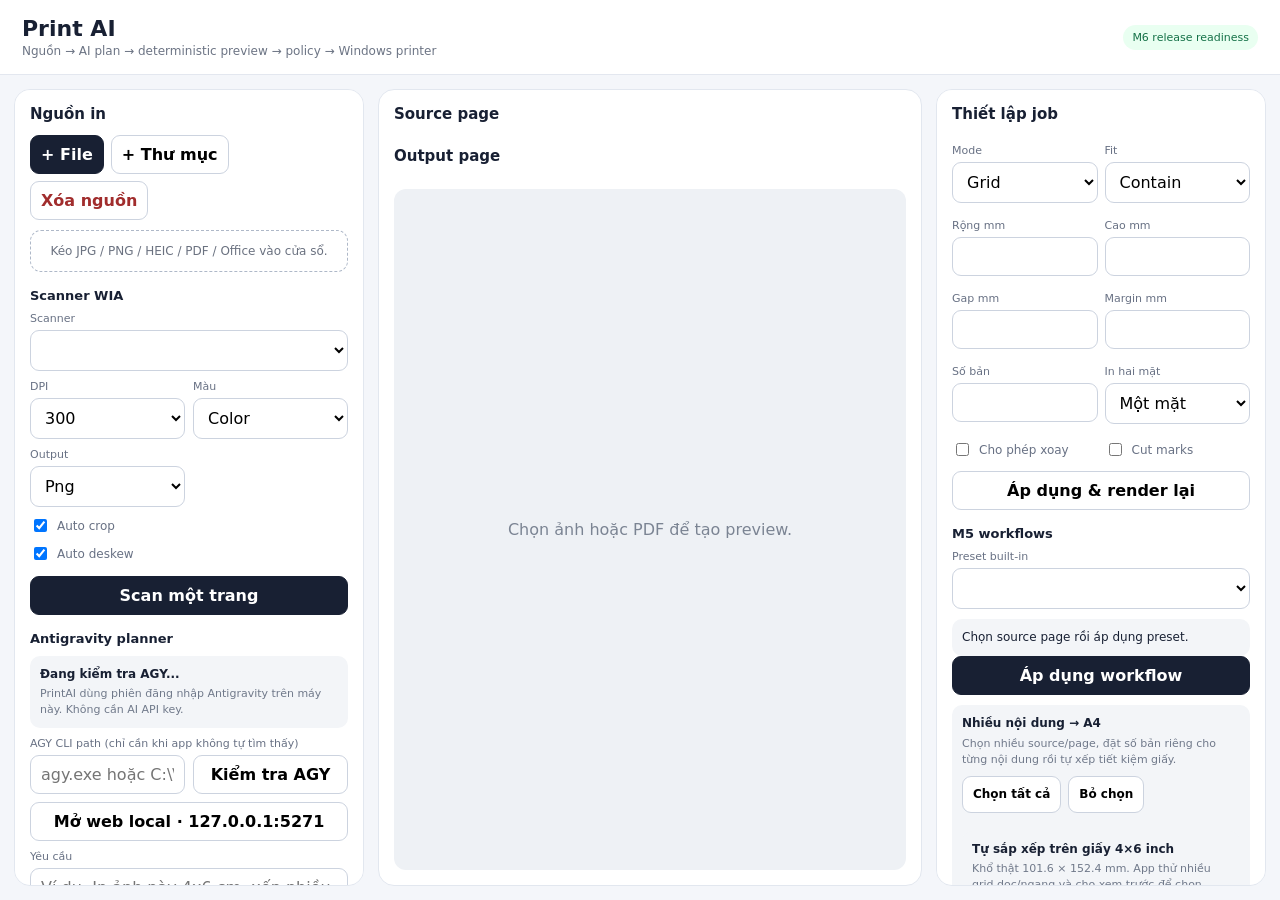
<file: src/PrintAI.Desktop/ui/index.html>
<!doctype html>
<html lang="vi">
<head>
  <meta charset="utf-8">
  <meta name="viewport" content="width=device-width,initial-scale=1">
  <title>Print AI Desktop</title>
  <style>
    :root{font-family:Inter,Segoe UI,system-ui,sans-serif;color:#182033;background:#f4f6fa}
    *{box-sizing:border-box}body{margin:0}
    main{height:100vh;display:grid;grid-template-rows:auto 1fr;overflow:hidden}
    header{display:flex;align-items:center;justify-content:space-between;padding:16px 22px;background:#fff;border-bottom:1px solid #e3e7ef}
    h1{font-size:22px;margin:0}.sub{font-size:12px;color:#6c7484;margin-top:3px}
    .layout{display:grid;grid-template-columns:350px minmax(360px,1fr) 330px;gap:14px;padding:14px;min-height:0}
    .panel{background:#fff;border:1px solid #e2e7ef;border-radius:16px;padding:15px;min-height:0;overflow:auto}
    h2{font-size:15px;margin:0 0 12px}h3{font-size:13px;margin:16px 0 8px}
    button,input,select,textarea{font:inherit;border:1px solid #ccd3df;border-radius:9px;background:#fff;padding:9px 10px}
    button{cursor:pointer;font-weight:650}.primary{background:#182033;color:#fff;border-color:#182033}.danger{color:#a12d2d}
    button:disabled{opacity:.45;cursor:not-allowed}
    textarea,input,select{width:100%}textarea{min-height:84px;resize:vertical}
    .actions{display:flex;gap:7px;flex-wrap:wrap}.row{display:grid;grid-template-columns:1fr 1fr;gap:8px}
    .drop{margin-top:10px;border:1px dashed #aeb8c8;border-radius:11px;padding:13px;text-align:center;color:#6b7280;font-size:12px}
    .file{padding:8px 0;border-bottom:1px solid #edf0f4}.file:last-child{border-bottom:0}
    .file b{display:block;font-size:13px;white-space:nowrap;overflow:hidden;text-overflow:ellipsis}
    .meta{font-size:11px;color:#70798a;margin-top:3px}
    .previewPanel{display:grid;grid-template-rows:auto auto 1fr;gap:10px;overflow:hidden}
    .strip{display:flex;gap:6px;overflow:auto;padding-bottom:2px}
    .chip{white-space:nowrap;padding:6px 9px;font-size:11px}.chip.active{background:#182033;color:#fff;border-color:#182033}
    .previewWrap{min-height:0;display:flex;align-items:center;justify-content:center;background:#eef1f5;border-radius:12px;padding:16px;overflow:hidden}
    .preview{max-height:100%;max-width:100%;object-fit:contain;background:#fff;box-shadow:0 8px 28px rgba(20,30,50,.14)}
    .autoLayoutGrid{display:grid;grid-template-columns:1fr 1fr;gap:8px;margin-top:9px}
    .autoLayoutCard{border:1px solid #dde3ec;border-radius:10px;padding:8px;background:#fff}
    .autoLayoutCard.active{border-color:#182033;box-shadow:0 0 0 1px #182033 inset}
    .autoLayoutCard img{display:block;width:100%;height:120px;object-fit:contain;background:#eef1f5;border-radius:7px;margin-bottom:7px}
    .autoLayoutCard button{width:100%;margin-top:7px;padding:7px}
    .empty{color:#7b8493;text-align:center;max-width:340px;line-height:1.5}
    label{display:block;font-size:11px;color:#687184;margin:9px 0 5px}
    .status,.box{margin-top:10px;padding:10px;border-radius:10px;background:#f3f5f8;font-size:12px;line-height:1.45}
    .pill{font-size:11px;padding:6px 9px;border-radius:999px;background:#e9fff1;color:#147147}
    .warn{background:#fff5e8;color:#875300}.question{background:#eef5ff;color:#234c87}
    .history{display:grid;gap:7px}.historyItem{border:1px solid #e5e9f0;border-radius:9px;padding:8px}
    .settings{display:grid;grid-template-columns:1fr 1fr;gap:7px}.check{display:flex;align-items:center;gap:7px;font-size:12px}
    .check input{width:auto}.full{grid-column:1/-1}.stack{display:grid;gap:7px}
    .compositionList{display:grid;gap:6px;margin-top:8px;max-height:180px;overflow:auto}
    .compositionItem{display:grid;grid-template-columns:auto 1fr 76px;gap:7px;align-items:center;padding:7px;border:1px solid #e2e7ef;border-radius:9px;background:#fff}
    .compositionItem input[type="checkbox"]{width:auto}.compositionItem input[type="number"]{padding:6px 7px}
    .readiness{display:grid;gap:6px;margin-top:8px}.readinessItem{border:1px solid #e2e7ef;border-radius:9px;padding:8px}
    .readinessItem.pass{background:#effbf3}.readinessItem.warning{background:#fff8eb}.readinessItem.fail{background:#fff0f0}
    @media(max-width:1050px){.layout{grid-template-columns:330px 1fr}.right{grid-column:1/-1}}
  </style>
</head>
<body>
<main>
<header>
  <div><h1>Print AI</h1><div class="sub">Nguồn → AI plan → deterministic preview → policy → Windows printer</div></div>
  <span class="pill">M6 release readiness</span>
</header>
<div class="layout">
  <section class="panel">
    <h2>Nguồn in</h2>
    <div class="actions">
      <button class="primary" id="files">+ File</button>
      <button id="folder">+ Thư mục</button>
      <button class="danger" id="clear">Xóa nguồn</button>
    </div>
    <div class="drop">Kéo JPG / PNG / HEIC / PDF / Office vào cửa sổ.</div>
    <div id="fileList"></div>

    <div class="box" id="excelSmartPrintBox" style="display:none">
      <b>Excel Smart Print</b>
      <div class="meta" id="excelSmartPrintInfo">Chọn file XLSX để tối ưu cách in.</div>
      <label>Yêu cầu cho AI</label>
      <textarea id="excelSmartPrintRequest" style="min-height:64px">In A4 dễ đọc, không làm chữ quá nhỏ, tự chia trang ngang khi cần.</textarea>
      <button class="primary" id="applyExcelSmartPrint" style="width:100%;margin-top:8px">AI tối ưu Excel & tạo preview</button>
    </div>

    <h3>Scanner WIA</h3>
    <label>Scanner</label>
    <select id="scanner"></select>
    <div class="row">
      <div><label>DPI</label><select id="scanDpi"><option>150</option><option selected>300</option><option>600</option></select></div>
      <div><label>Màu</label><select id="scanColor"><option>Color</option><option>Grayscale</option><option>BlackAndWhite</option></select></div>
    </div>
    <div class="row">
      <div><label>Output</label><select id="scanFormat"><option>Png</option><option>Pdf</option></select></div>
      <div></div>
    </div>
    <label class="check"><input id="autoCrop" type="checkbox" checked> Auto crop</label>
    <label class="check"><input id="autoDeskew" type="checkbox" checked> Auto deskew</label>
    <button class="primary" id="scan" style="margin-top:8px;width:100%">Scan một trang</button>

    <h3>Antigravity planner</h3>
    <div class="box" id="antigravityState">
      <b>Đang kiểm tra AGY...</b>
      <div class="meta">PrintAI dùng phiên đăng nhập Antigravity trên máy này. Không cần AI API key.</div>
    </div>
    <label>AGY CLI path (chỉ cần khi app không tự tìm thấy)</label>
    <div class="row">
      <input id="agyPath" placeholder="agy.exe hoặc C:\\...\\agy.exe">
      <button id="retryAgy">Kiểm tra AGY</button>
    </div>
    <button id="openLocalWeb" style="margin-top:8px;width:100%">Mở web local · 127.0.0.1:5271</button>

    <label>Yêu cầu</label>
    <textarea id="request" placeholder="Ví dụ: In ảnh này 4x6 cm, xếp nhiều nhất trên A4, có đường cắt."></textarea>
    <div class="row">
      <select id="safety">
        <option>Safe</option>
        <option selected>Smart</option>
        <option>Auto</option>
      </select>
      <button class="primary" id="plan">AI lập kế hoạch</button>
    </div>
    <div id="planInfo"></div>
  </section>

  <section class="panel previewPanel">
    <div>
      <h2>Source page</h2>
      <div class="strip" id="pageStrip"></div>
    </div>
    <div id="planBatchSection" style="display:none">
      <h2>PrintPlan batch</h2>
      <div class="strip" id="planBatchStrip"></div>
    </div>
    <div>
      <h2>Output page</h2>
      <div class="strip" id="outputStrip"></div>
    </div>
    <div class="previewWrap" id="previewWrap">
      <div class="empty">Chọn ảnh hoặc PDF để tạo preview.</div>
    </div>
  </section>

  <section class="panel right">
    <h2>Thiết lập job</h2>
    <div class="settings">
      <div><label>Mode</label><select id="jobMode"><option>Grid</option><option>ExactSize</option><option>Canvas</option></select></div>
      <div><label>Fit</label><select id="fit"><option>Contain</option><option>Cover</option></select></div>
      <div><label>Rộng mm</label><input id="width" type="number" step="0.1"></div>
      <div><label>Cao mm</label><input id="height" type="number" step="0.1"></div>
      <div><label>Gap mm</label><input id="gap" type="number" step="0.1"></div>
      <div><label>Margin mm</label><input id="margin" type="number" step="0.1"></div>
      <div><label>Số bản</label><input id="copies" type="number" min="1"></div>
      <div><label>In hai mặt</label><select id="duplex">
        <option value="Off">Một mặt</option>
        <option value="LongEdge">Hai mặt · lật cạnh dài</option>
        <option value="ShortEdge">Hai mặt · lật cạnh ngắn</option>
      </select></div>
      <label class="check"><input id="rotate" type="checkbox"> Cho phép xoay</label>
      <label class="check"><input id="cutMarks" type="checkbox"> Cut marks</label>
      <button class="full" id="applySettings">Áp dụng & render lại</button>
    </div>

    <h3>M5 workflows</h3>
    <label>Preset built-in</label>
    <select id="workflow"></select>
    <div class="box" id="workflowInfo">Chọn source page rồi áp dụng preset.</div>
    <button class="primary" id="applyWorkflow" style="width:100%">Áp dụng workflow</button>

    <div class="box" style="margin-top:10px">
      <b>Nhiều nội dung → A4</b>
      <div class="meta">Chọn nhiều source/page, đặt số bản riêng cho từng nội dung rồi tự xếp tiết kiệm giấy.</div>
      <div class="actions" style="margin-top:8px">
        <button id="compositionAll">Chọn tất cả</button>
        <button id="compositionNone">Bỏ chọn</button>
      </div>
      <div class="compositionList" id="compositionList"></div>

      <div class="box" style="margin-top:10px">
        <b>Tự sắp xếp trên giấy 4×6 inch</b>
        <div class="meta">Khổ thật 101.6 × 152.4 mm. App thử nhiều grid dọc/ngang và cho xem trước để chọn.</div>
        <label>Ưu tiên</label>
        <select id="autoLayoutPreference">
          <option value="Balanced">Cân bằng</option>
          <option value="MinCrop">Ít crop</option>
          <option value="Fill">Lấp đầy giấy</option>
        </select>
        <button class="primary" id="generateAutoLayouts" style="width:100%;margin-top:8px">Tạo grid tự động 4×6</button>
        <label>Yêu cầu AI cho collage</label>
        <input id="smartCollageInstruction" placeholder="Ví dụ: ưu tiên khuôn mặt, ảnh 1 làm nổi bật">
        <button id="generateSmartCollages" style="width:100%;margin-top:6px">✨ AI Smart Collage (đúng 3 ảnh)</button>
        <div class="meta">Smart Collage vision chưa chuyển sang AGY CLI; hiện dùng template fallback local để không gửi ảnh qua API riêng.</div>
        <div class="autoLayoutGrid" id="autoLayoutCandidates"></div>
      </div>

      <div class="meta" style="margin-top:10px">Hoặc bố trí grid A4 thủ công:</div>
      <div class="row">
        <div><label>Rộng mm</label><input id="compositionWidth" type="number" min="1" step="0.1" value="40"></div>
        <div><label>Cao mm</label><input id="compositionHeight" type="number" min="1" step="0.1" value="60"></div>
      </div>
      <div class="row">
        <div><label>Gap mm</label><input id="compositionGap" type="number" min="0" step="0.1" value="2"></div>
        <div><label>Margin mm</label><input id="compositionMargin" type="number" min="0" step="0.1" value="5"></div>
      </div>
      <div class="row">
        <div><label>Fit</label><select id="compositionFit"><option>Contain</option><option>Cover</option></select></div>
        <div></div>
      </div>
      <label class="check"><input id="compositionRotate" type="checkbox" checked> Tự xoay để xếp được nhiều hơn</label>
      <label class="check"><input id="compositionCutMarks" type="checkbox"> Cut marks</label>
      <button class="primary" id="composeMixed" style="width:100%;margin-top:8px">Tạo composition</button>
    </div>

    <div class="box" style="margin-top:10px">
      <b>CCCD mặt trước + mặt sau</b>
      <div class="row">
        <div><label>Mặt trước</label><select id="cccdFrontPage"></select></div>
        <div><label>Mặt sau</label><select id="cccdBackPage"></select></div>
      </div>
      <button class="primary" id="composeCccd" style="width:100%;margin-top:8px">Ghép 2 mặt trên A4</button>
    </div>

    <div class="box" style="margin-top:10px">
      <b>Label / sticker tùy chỉnh</b>
      <div class="row">
        <div><label>Rộng mm</label><input id="labelWidth" type="number" min="1" step="0.1" value="40"></div>
        <div><label>Cao mm</label><input id="labelHeight" type="number" min="1" step="0.1" value="60"></div>
      </div>
      <div class="row">
        <div><label>Số lượng</label><input id="labelCopies" type="number" min="1" max="1000" value="12"></div>
        <div><label>Fit</label><select id="labelFit"><option>Contain</option><option>Cover</option></select></div>
      </div>
      <div class="row">
        <div><label>Gap mm</label><input id="labelGap" type="number" min="0" step="0.1" value="2"></div>
        <div><label>Margin mm</label><input id="labelMargin" type="number" min="0" step="0.1" value="5"></div>
      </div>
      <label class="check"><input id="labelRotate" type="checkbox" checked> Tự xoay để xếp được nhiều hơn</label>
      <label class="check"><input id="labelCutMarks" type="checkbox" checked> Cut marks</label>
      <button class="primary" id="applyLabelSheet" style="width:100%;margin-top:8px">Tạo label sheet</button>
    </div>

    <h3>Recipes</h3>
    <label>Tên recipe</label>
    <input id="recipeName" placeholder="Ví dụ: Ảnh 4x6 có cut marks">
    <label class="check"><input id="recipeDirect" type="checkbox"> Cho phép direct-print khi profile đã verify</label>
    <div class="row" style="margin-top:8px">
      <button id="saveRecipe">Lưu recipe</button>
      <button class="danger" id="deleteRecipe">Xóa recipe</button>
    </div>
    <label>Recipe đã lưu</label>
    <select id="recipe"></select>
    <button id="applyRecipe" style="margin-top:8px;width:100%">Áp dụng recipe</button>

    <h3>M6 · Kiểm tra hệ thống</h3>
    <div class="box" id="readinessSummary">Đang kiểm tra...</div>
    <div class="readiness" id="readinessList"></div>
    <div class="row" style="margin-top:8px">
      <button id="refreshReadiness">Kiểm tra lại</button>
      <button id="exportSupportReport">Xuất support report</button>
    </div>

    <h3>Máy in</h3>
    <select id="printer"></select>
    <div class="box" id="manualDuplexProfileBox">
      <b>Manual duplex profile</b>
      <div class="meta" id="manualDuplexProfileState">Chưa verify bằng giấy thật.</div>
      <div class="row">
        <div><label>Thứ tự back pass</label><select id="manualBackOrder"><option>Reverse</option><option>Forward</option></select></div>
        <div><label>Long-edge rotation</label><select id="manualLongRotation"><option value="0">0°</option><option value="180">180°</option></select></div>
      </div>
      <label>Short-edge rotation</label>
      <select id="manualShortRotation"><option value="0">0°</option><option value="180">180°</option></select>
      <label>Hướng dẫn nạp lại giấy</label>
      <textarea id="manualReinsertInstruction" style="min-height:64px"></textarea>
      <div class="row" style="margin-top:8px">
        <button id="saveManualDuplexProfile">Lưu · chưa verify</button>
        <button id="verifyManualDuplexProfile">Xác nhận đã test giấy thật</button>
      </div>
      <div class="meta">Chỉ xác nhận verified sau khi đã thử giấy thật đúng printer/driver/feed setting này.</div>
    </div>
    <div class="box warn" id="manualDuplexBox" style="display:none">
      <b>Đang chờ in mặt sau</b>
      <div class="meta" id="manualDuplexInfo"></div>
      <div class="row" style="margin-top:8px">
        <button class="primary" id="continueManualDuplex">Đã nạp lại giấy · in mặt sau</button>
        <button class="danger" id="cancelManualDuplex">Hủy job 2 mặt</button>
      </div>
    </div>
    <div class="status" id="status">Chưa có job.</div>
    <div class="stack" style="margin-top:10px">
      <button class="primary" id="print" disabled>Print output đang xem</button>
      <button id="printJob" disabled>Print toàn bộ batch/job hiện tại</button>
      <button id="printPlan" disabled>Print toàn bộ PrintPlan (simplex)</button>
      <button id="printAllSources" disabled>Print tất cả source page</button>
    </div>

    <h3>Lịch sử</h3>
    <button class="danger" id="clearHistory">Xóa lịch sử local</button>
    <div class="history" id="history"></div>
  </section>
</div>
</main>
<script>
const post=(action,extra={})=>chrome.webview.postMessage({action,...extra});
const esc=s=>String(s??'').replace(/[&<>"']/g,c=>({'&':'&amp;','<':'&lt;','>':'&gt;','"':'&quot;',"'":'&#39;'}[c]));
const num=id=>Number(document.querySelector(id).value);
const set=(id,v)=>{const e=document.querySelector(id);if(e)e.value=v??''};
const compositionSelection=new Map();

document.querySelector('#files').onclick=()=>post('pickFiles');
document.querySelector('#folder').onclick=()=>post('pickFolder');
document.querySelector('#clear').onclick=()=>post('clear');
document.querySelector('#clearHistory').onclick=()=>post('clearHistory');
document.querySelector('#applyExcelSmartPrint').onclick=()=>post('applyExcelSmartPrint',{
  request:document.querySelector('#excelSmartPrintRequest').value.trim()
});
document.querySelector('#refreshReadiness').onclick=()=>post('refreshReadiness');
document.querySelector('#exportSupportReport').onclick=()=>post('exportSupportReport');
document.querySelector('#scanner').onchange=e=>post('selectScanner',{scanner:e.target.value});
document.querySelector('#scan').onclick=()=>post('scan',{
  dpi:Number(document.querySelector('#scanDpi').value),
  colorMode:document.querySelector('#scanColor').value,
  outputFormat:document.querySelector('#scanFormat').value,
  autoCrop:document.querySelector('#autoCrop').checked,
  autoDeskew:document.querySelector('#autoDeskew').checked
});
document.querySelector('#applyWorkflow').onclick=()=>post('applyBuiltInWorkflow',{
  workflowId:document.querySelector('#workflow').value
});
document.querySelector('#compositionAll').onclick=()=>{
  document.querySelectorAll('[data-compose-check]').forEach(box=>{
    box.checked=true;
    const index=Number(box.dataset.composeCheck);
    const current=compositionSelection.get(index)||{copies:1};
    compositionSelection.set(index,{checked:true,copies:current.copies||1});
  });
};
document.querySelector('#compositionNone').onclick=()=>{
  document.querySelectorAll('[data-compose-check]').forEach(box=>{
    box.checked=false;
    const index=Number(box.dataset.composeCheck);
    const current=compositionSelection.get(index)||{copies:1};
    compositionSelection.set(index,{checked:false,copies:current.copies||1});
  });
};
document.querySelector('#generateSmartCollages').onclick=()=>{
  const items=[...document.querySelectorAll('[data-compose-check]:checked')].map(box=>({
    pageIndex:Number(box.dataset.composeCheck),
    copies:Number(document.querySelector('[data-compose-copies="'+box.dataset.composeCheck+'"]').value)
  }));
  post('generateSmartCollages',{
    items,
    instruction:document.querySelector('#smartCollageInstruction').value.trim()
  });
};
document.querySelector('#generateAutoLayouts').onclick=()=>{
  const items=[...document.querySelectorAll('[data-compose-check]:checked')].map(box=>({
    pageIndex:Number(box.dataset.composeCheck),
    copies:Number(document.querySelector('[data-compose-copies="'+box.dataset.composeCheck+'"]').value)
  }));
  post('generateAutoLayouts',{
    items,
    preference:document.querySelector('#autoLayoutPreference').value
  });
};
document.querySelector('#composeMixed').onclick=()=>{
  const items=[...document.querySelectorAll('[data-compose-check]:checked')].map(box=>{
    const pageIndex=Number(box.dataset.composeCheck);
    const copies=Number(document.querySelector('[data-compose-copies="'+pageIndex+'"]').value);
    compositionSelection.set(pageIndex,{checked:true,copies});
    return {pageIndex,copies};
  });
  post('composeMixedPages',{
    items,
    itemWidthMm:Number(document.querySelector('#compositionWidth').value),
    itemHeightMm:Number(document.querySelector('#compositionHeight').value),
    gapMm:Number(document.querySelector('#compositionGap').value),
    marginMm:Number(document.querySelector('#compositionMargin').value),
    allowRotate:document.querySelector('#compositionRotate').checked,
    cutMarks:document.querySelector('#compositionCutMarks').checked,
    fit:document.querySelector('#compositionFit').value
  });
};
document.querySelector('#composeCccd').onclick=()=>post('composeCccdFrontBack',{
  frontPageIndex:Number(document.querySelector('#cccdFrontPage').value),
  backPageIndex:Number(document.querySelector('#cccdBackPage').value)
});
document.querySelector('#applyLabelSheet').onclick=()=>post('applyCustomLabelSheet',{
  itemWidthMm:Number(document.querySelector('#labelWidth').value),
  itemHeightMm:Number(document.querySelector('#labelHeight').value),
  copies:Number(document.querySelector('#labelCopies').value),
  gapMm:Number(document.querySelector('#labelGap').value),
  marginMm:Number(document.querySelector('#labelMargin').value),
  allowRotate:document.querySelector('#labelRotate').checked,
  cutMarks:document.querySelector('#labelCutMarks').checked,
  fit:document.querySelector('#labelFit').value
});
document.querySelector('#saveRecipe').onclick=()=>post('saveRecipe',{
  name:document.querySelector('#recipeName').value.trim(),
  directPrintEligible:document.querySelector('#recipeDirect').checked
});
document.querySelector('#applyRecipe').onclick=()=>post('applyRecipe',{
  recipeId:document.querySelector('#recipe').value
});
document.querySelector('#deleteRecipe').onclick=()=>post('deleteRecipe',{
  recipeId:document.querySelector('#recipe').value
});
document.querySelector('#retryAgy').onclick=()=>post('configureAntigravity',{
  cliPath:document.querySelector('#agyPath').value.trim()
});
document.querySelector('#openLocalWeb').onclick=()=>post('openLocalWeb');
document.querySelector('#plan').onclick=()=>post('plan',{
  request:document.querySelector('#request').value.trim(),
  mode:document.querySelector('#safety').value
});
document.querySelector('#applySettings').onclick=()=>post('applyJobSettings',{
  mode:document.querySelector('#jobMode').value,
  fit:document.querySelector('#fit').value,
  itemWidthMm:num('#width'),
  itemHeightMm:num('#height'),
  gapMm:num('#gap'),
  marginMm:num('#margin'),
  copies:Number(document.querySelector('#copies').value),
  duplex:document.querySelector('#duplex').value,
  allowRotate:document.querySelector('#rotate').checked,
  cutMarks:document.querySelector('#cutMarks').checked
});
document.querySelector('#print').onclick=()=>post('print');
document.querySelector('#printJob').onclick=()=>post('printJob');
document.querySelector('#printPlan').onclick=()=>post('printPlan');
document.querySelector('#printAllSources').onclick=()=>post('printAllSources');
document.querySelector('#continueManualDuplex').onclick=()=>post('continueManualDuplex');
document.querySelector('#cancelManualDuplex').onclick=()=>post('cancelManualDuplex');
const saveManualDuplexProfile=verified=>post('saveManualDuplexProfile',{
  backOrder:document.querySelector('#manualBackOrder').value,
  longEdgeRotationDegrees:Number(document.querySelector('#manualLongRotation').value),
  shortEdgeRotationDegrees:Number(document.querySelector('#manualShortRotation').value),
  reinsertInstruction:document.querySelector('#manualReinsertInstruction').value.trim(),
  verified
});
document.querySelector('#saveManualDuplexProfile').onclick=()=>saveManualDuplexProfile(false);
document.querySelector('#verifyManualDuplexProfile').onclick=()=>saveManualDuplexProfile(true);
document.querySelector('#printer').onchange=e=>post('selectPrinter',{printer:e.target.value});

chrome.webview.addEventListener('message',e=>{
  const msg=e.data;
  if(msg.type==='error'){
    document.querySelector('#status').textContent='Lỗi: '+msg.message;
    return;
  }
  if(msg.type==='state')render(msg.data);
});

function render(s){
  const files=s.Files.map(f=>{
    const detail=f.Error?f.Error:(f.PageCount?(f.Kind+' · '+f.PageCount+' trang'):(f.Kind+' · '+(f.PixelWidth??'?')+'×'+(f.PixelHeight??'?')+' px'));
    return '<div class="file"><b title="'+esc(f.Path)+'">'+esc(f.Name)+'</b><div class="meta">'+esc(detail)+'</div></div>';
  }).join('');
  document.querySelector('#fileList').innerHTML=files||'<div class="meta" style="margin-top:12px">Chưa có file.</div>';

  const excel=s.ExcelSmartPrint;
  const excelBox=document.querySelector('#excelSmartPrintBox');
  excelBox.style.display=excel.Available?'block':'none';
  document.querySelector('#applyExcelSmartPrint').disabled=!excel.Available;
  document.querySelector('#excelSmartPrintInfo').innerHTML=excel.Available
    ?'<b>'+esc(excel.SourceName)+'</b><br>'+excel.SheetCount+' sheet · '+excel.WideSheetCount+' sheet rộng'+
      (excel.LastPlanSummary?'<br><span class="meta">'+esc(excel.LastPlanSummary)+'</span>':'')
    :'Chọn file XLSX để tối ưu cách in.';

  const pages=s.Pages.map((p,i)=>
    '<button class="chip '+(i===s.SelectedPage?'active':'')+'" data-source="'+i+'">'+(i+1)+'. '+esc(p.SourceName)+' · '+esc(p.PageLabel)+'</button>'
  ).join('');
  const pageStrip=document.querySelector('#pageStrip');
  pageStrip.innerHTML=pages||'<span class="meta">Chưa có source page.</span>';
  pageStrip.querySelectorAll('[data-source]').forEach(b=>b.onclick=()=>post('selectPage',{index:Number(b.dataset.source)}));

  const planBatchSection=document.querySelector('#planBatchSection');
  const planBatchStrip=document.querySelector('#planBatchStrip');
  planBatchSection.style.display=s.Planner.IsGeneralPlan&&s.Planner.Batches.length?'block':'none';
  planBatchStrip.innerHTML=s.Planner.Batches.map(x=>
    '<button class="chip '+(x.Index===s.Planner.SelectedBatch?'active':'')+'" data-plan-batch="'+x.Index+'">'+
    'Batch '+(x.Index+1)+'/'+s.Planner.Batches.length+' · '+esc(x.Name)+
    (x.PagesPerSheet?' · '+x.PagesPerSheet+'-up':'')+
    (x.ItemBorder?' · viền':'')+
    (x.PhysicalScaling?' · '+esc(x.PhysicalScaling):'')+
    (x.Placement?' · '+esc(x.Placement):'')+
    (x.Crop?' · '+esc(x.Crop):'')+
    (x.Booklet?' · '+esc(x.Booklet):'')+
    (x.Poster?' · '+esc(x.Poster):'')+
    (x.VariableItems?' · '+esc(x.VariableItems):'')+
    ' · '+esc(x.ColorMode)+' · '+esc(x.Duplex)+'</button>'
  ).join('');
  planBatchStrip.querySelectorAll('[data-plan-batch]').forEach(b=>
    b.onclick=()=>post('selectPlanBatch',{index:Number(b.dataset.planBatch)})
  );

  let outputs='';
  for(let i=0;i<s.OutputPageCount;i++){
    outputs+='<button class="chip '+(i===s.SelectedOutputPage?'active':'')+'" data-output="'+i+'">Trang '+(i+1)+'/'+s.OutputPageCount+'</button>';
  }
  const outputStrip=document.querySelector('#outputStrip');
  outputStrip.innerHTML=outputs||'<span class="meta">Chưa có output.</span>';
  outputStrip.querySelectorAll('[data-output]').forEach(b=>b.onclick=()=>post('selectOutputPage',{index:Number(b.dataset.output)}));

  document.querySelector('#previewWrap').innerHTML=s.PreviewDataUrl
    ?'<img class="preview" alt="Print preview" src="'+s.PreviewDataUrl+'">'
    :'<div class="empty">Không có preview khả dụng.</div>';

  const scanner=document.querySelector('#scanner');
  scanner.innerHTML=s.Scanners.length?s.Scanners.map(x=>
    '<option value="'+esc(x.Id)+'" '+(x.Id===s.SelectedScanner?'selected':'')+'>'+esc(x.Name)+'</option>'
  ).join(''):'<option value="">Không có scanner WIA</option>';
  document.querySelector('#scan').disabled=!s.Scanners.length;

  for(const index of [...compositionSelection.keys()]){
    if(index>=s.Pages.length)compositionSelection.delete(index);
  }
  if(s.Pages.length&&!([...compositionSelection.values()].some(x=>x.checked))){
    compositionSelection.set(s.SelectedPage,{checked:true,copies:1});
  }
  const compositionList=document.querySelector('#compositionList');
  compositionList.innerHTML=s.Pages.length?s.Pages.map((p,i)=>{
    const saved=compositionSelection.get(i)||{checked:false,copies:1};
    return '<div class="compositionItem">'+
      '<input type="checkbox" data-compose-check="'+i+'" '+(saved.checked?'checked':'')+'>'+
      '<div><b>'+(i+1)+'. '+esc(p.SourceName)+'</b><div class="meta">'+esc(p.PageLabel)+'</div></div>'+
      '<input type="number" min="1" max="1000" value="'+(saved.copies||1)+'" data-compose-copies="'+i+'" title="Số bản">'+
      '</div>';
  }).join(''):'<div class="meta">Chưa có source page.</div>';
  compositionList.querySelectorAll('[data-compose-check]').forEach(box=>{
    box.onchange=()=>{
      const index=Number(box.dataset.composeCheck);
      const copies=Number(compositionList.querySelector('[data-compose-copies="'+index+'"]').value)||1;
      compositionSelection.set(index,{checked:box.checked,copies});
    };
  });
  compositionList.querySelectorAll('[data-compose-copies]').forEach(input=>{
    input.onchange=()=>{
      const index=Number(input.dataset.composeCopies);
      const current=compositionSelection.get(index)||{checked:false,copies:1};
      compositionSelection.set(index,{checked:current.checked,copies:Number(input.value)||1});
    };
  });
  document.querySelector('#composeMixed').disabled=!s.Pages.length;
  document.querySelector('#generateAutoLayouts').disabled=!s.Pages.length;
  document.querySelector('#generateSmartCollages').disabled=!s.Pages.length;

  const autoLayoutCandidates=document.querySelector('#autoLayoutCandidates');
  autoLayoutCandidates.innerHTML=s.AutoLayouts.length?s.AutoLayouts.map(x=>
    '<div class="autoLayoutCard '+(x.Id===s.SelectedAutoLayoutId?'active':'')+'">'+
      '<img alt="'+esc(x.Title)+'" src="'+x.PreviewDataUrl+'">'+
      '<b>'+esc(x.Title)+'</b>'+
      '<div class="meta">'+esc(x.Description)+'</div>'+
      '<button data-auto-layout="'+esc(x.Id)+'">'+(x.Id===s.SelectedAutoLayoutId?'Đã chọn':'Chọn phương án này')+'</button>'+
    '</div>'
  ).join(''):'<div class="meta">Chưa tạo phương án.</div>';
  autoLayoutCandidates.querySelectorAll('[data-auto-layout]').forEach(button=>{
    button.onclick=()=>post('applyAutoLayout',{candidateId:button.dataset.autoLayout});
  });

  const cccdFront=document.querySelector('#cccdFrontPage');
  const cccdBack=document.querySelector('#cccdBackPage');
  const oldFront=cccdFront.value;
  const oldBack=cccdBack.value;
  const pageOptions=s.Pages.map((p,i)=>
    '<option value="'+i+'">'+(i+1)+'. '+esc(p.SourceName)+' · '+esc(p.PageLabel)+'</option>'
  ).join('');
  cccdFront.innerHTML=pageOptions||'<option value="">Chưa có source page</option>';
  cccdBack.innerHTML=pageOptions||'<option value="">Chưa có source page</option>';
  if(oldFront!==''&&Number(oldFront)<s.Pages.length)cccdFront.value=oldFront;
  else if(s.Pages.length)cccdFront.value=String(s.SelectedPage);
  if(oldBack!==''&&Number(oldBack)<s.Pages.length)cccdBack.value=oldBack;
  else if(s.Pages.length>1)cccdBack.value=String(s.SelectedPage===0?1:0);
  document.querySelector('#composeCccd').disabled=s.Pages.length<2;
  document.querySelector('#applyLabelSheet').disabled=!s.Pages.length;

  const workflow=document.querySelector('#workflow');
  workflow.innerHTML=s.BuiltInWorkflows.length?s.BuiltInWorkflows.map(x=>
    '<option value="'+esc(x.Id)+'" '+(x.Id===s.SelectedWorkflowId?'selected':'')+'>'+esc(x.Name)+'</option>'
  ).join(''):'<option value="">Không có workflow</option>';
  document.querySelector('#applyWorkflow').disabled=!s.BuiltInWorkflows.length||!s.Pages.length;
  const selectedWorkflow=s.BuiltInWorkflows.find(x=>x.Id===workflow.value)||s.BuiltInWorkflows[0];
  document.querySelector('#workflowInfo').innerHTML=selectedWorkflow
    ?'<b>'+esc(selectedWorkflow.Name)+'</b><br>'+esc(selectedWorkflow.Description)+'<br><span class="meta">'+
      selectedWorkflow.ItemWidthMm+' × '+selectedWorkflow.ItemHeightMm+' mm · '+selectedWorkflow.SourceCopies+' bản</span>'
    :'Chưa có workflow.';
  workflow.onchange=()=>{
    const x=s.BuiltInWorkflows.find(v=>v.Id===workflow.value);
    document.querySelector('#workflowInfo').innerHTML=x
      ?'<b>'+esc(x.Name)+'</b><br>'+esc(x.Description)+'<br><span class="meta">'+
        x.ItemWidthMm+' × '+x.ItemHeightMm+' mm · '+x.SourceCopies+' bản</span>'
      :'Chưa có workflow.';
  };

  const recipe=document.querySelector('#recipe');
  recipe.innerHTML=s.Recipes.length?s.Recipes.map(x=>
    '<option value="'+esc(x.Id)+'" '+(x.Id===s.SelectedRecipeId?'selected':'')+'>'+esc(x.Name)+(x.DirectPrintEligible?' · direct':'')+'</option>'
  ).join(''):'<option value="">Chưa có recipe</option>';
  document.querySelector('#applyRecipe').disabled=!s.Recipes.length;
  document.querySelector('#deleteRecipe').disabled=!s.Recipes.length;
  const selectedRecipe=s.Recipes.find(x=>x.Id===s.SelectedRecipeId);
  if(selectedRecipe){
    set('#recipeName',selectedRecipe.Name);
    document.querySelector('#recipeDirect').checked=!!selectedRecipe.DirectPrintEligible;
  }

  const readiness=s.Readiness;
  const readinessSummary=document.querySelector('#readinessSummary');
  readinessSummary.className='box '+(readiness.ReadyForCorePrinting?'':'warn');
  readinessSummary.innerHTML=readiness.ReadyForCorePrinting
    ?'<b>Sẵn sàng cho luồng in cốt lõi</b><br><span class="meta">'+readiness.PassCount+' pass · '+readiness.WarningCount+' warning</span>'
    :'<b>Chưa sẵn sàng để in</b><br><span class="meta">'+readiness.FailureCount+' lỗi · '+readiness.WarningCount+' warning</span>';
  document.querySelector('#readinessList').innerHTML=readiness.Checks.map(x=>{
    const cls=String(x.State).toLowerCase();
    const mark=x.State==='Pass'?'✓':(x.State==='Warning'?'!':'×');
    return '<div class="readinessItem '+cls+'"><b>'+mark+' '+esc(x.Name)+'</b><div class="meta">'+esc(x.Detail)+'</div></div>';
  }).join('');

  const printer=document.querySelector('#printer');
  printer.innerHTML=s.Printers.length?s.Printers.map(p=>
    '<option value="'+esc(p.Name)+'" '+(p.Name===s.SelectedPrinter?'selected':'')+'>'+esc(p.Name)+(p.IsDefault?' · default':'')+'</option>'
  ).join(''):'<option value="">Không có printer</option>';

  if(s.Planner.Endpoint&&!document.querySelector('#agyPath').value)set('#agyPath',s.Planner.Endpoint);
  if(s.Planner.Request)set('#request',s.Planner.Request);

  const agyState=document.querySelector('#antigravityState');
  agyState.className=s.Planner.Configured?'box':'box warn';
  agyState.innerHTML=s.Planner.Configured
    ?'<b>✓ Antigravity Ready</b><div class="meta">'+esc(s.Planner.Model||'AGY')+' · '+esc(s.Planner.Endpoint||'agy.exe')+'</div>'
    :'<b>AGY chưa sẵn sàng</b><div class="meta">Đăng nhập Antigravity và bảo đảm agy.exe có trong PATH, hoặc nhập đường dẫn CLI rồi kiểm tra lại.</div>';

  const info=[];
  if(!s.Planner.Configured)info.push('<div class="box warn">Natural-language planning tạm tắt. Manual preview/print vẫn hoạt động.</div>');
  if(s.Planner.Decision){
    const confidence=s.Planner.Confidence!=null?' · '+Math.round(s.Planner.Confidence*100)+'%':'';
    const planSummary=s.Planner.IsGeneralPlan
      ?' · PrintPlan 2.0 · '+s.Planner.Batches.length+' batch'
      :'';
    info.push('<div class="box">Decision: <b>'+esc(s.Planner.Decision)+'</b>'+confidence+planSummary+'</div>');
  }
  if(s.Planner.Questions.length)info.push('<div class="box question"><b>Cần trả lời:</b><br>'+s.Planner.Questions.map(esc).join('<br>')+'</div>');
  if(s.Planner.Warnings.length)info.push('<div class="box warn"><b>Warning:</b><br>'+s.Planner.Warnings.map(esc).join('<br>')+'</div>');
  document.querySelector('#planInfo').innerHTML=info.join('');

  if(s.Planner.Job){
    const j=s.Planner.Job;
    set('#jobMode',j.Mode);set('#fit',j.Fit);set('#width',j.ItemWidthMm);set('#height',j.ItemHeightMm);
    set('#gap',j.GapMm);set('#margin',j.MarginMm);set('#copies',j.Copies);set('#duplex',j.Duplex);
    const copies=document.querySelector('#copies');
    const isCanvas=j.Mode==='Canvas';
    copies.disabled=!!j.CopiesArePerSource||isCanvas;
    copies.title=isCanvas
      ?'Smart Collage Canvas: chỉnh frame sẽ được hỗ trợ ở editor riêng.'
      :(j.CopiesArePerSource?'Job nhiều source: chỉnh số bản trong composition UI.':'');
    document.querySelector('#applySettings').disabled=isCanvas;
    document.querySelector('#jobMode').disabled=isCanvas;
    document.querySelector('#width').disabled=isCanvas;
    document.querySelector('#height').disabled=isCanvas;
    document.querySelector('#gap').disabled=isCanvas;
    document.querySelector('#margin').disabled=isCanvas;
    document.querySelector('#rotate').disabled=isCanvas;
    document.querySelector('#cutMarks').disabled=isCanvas;
    document.querySelector('#fit').disabled=isCanvas;
    document.querySelector('#rotate').checked=j.AllowRotate;
    document.querySelector('#cutMarks').checked=j.CutMarks;
  }

  const duplex=s.Duplex;
  if(!duplex.Pending&&duplex.BackOrder){
    set('#manualBackOrder',duplex.BackOrder);
    set('#manualLongRotation',duplex.LongEdgeBackRotationDegrees);
    set('#manualShortRotation',duplex.ShortEdgeBackRotationDegrees);
    set('#manualReinsertInstruction',duplex.Instruction||'');
  }
  document.querySelector('#manualDuplexProfileState').innerHTML=duplex.ProfileVerified
    ?'<b>✓ Verified bằng giấy thật</b>'
    :'<b>Chưa verified bằng giấy thật</b>';
  document.querySelector('#saveManualDuplexProfile').disabled=duplex.Pending||!s.SelectedPrinter;
  document.querySelector('#verifyManualDuplexProfile').disabled=duplex.Pending||!s.SelectedPrinter;

  const duplexBox=document.querySelector('#manualDuplexBox');
  duplexBox.style.display=duplex.Pending?'block':'none';
  document.querySelector('#continueManualDuplex').disabled=!duplex.CanContinueBack;
  document.querySelector('#manualDuplexInfo').innerHTML=duplex.Pending
    ?esc(duplex.PrinterName)+' · '+duplex.SheetCount+' tờ · '+esc(duplex.Mode)+' · '+esc(duplex.Phase)+
      '<br>'+(duplex.ProfileVerified
        ?'<b>Profile manual duplex đã verify.</b>'
        :'<b>Profile manual duplex chưa verify bằng giấy thật.</b>')+
      '<br>'+esc(duplex.Instruction||'')
    :'';

  document.querySelector('#status').textContent=s.Status||'Chưa có job.';
  document.querySelector('#print').disabled=!s.CanPrint||duplex.Pending||duplex.Mode!=='Off';
  document.querySelector('#printJob').disabled=!s.CanPrintJob||duplex.Pending;
  document.querySelector('#printPlan').disabled=!s.CanPrintPlan||duplex.Pending;
  document.querySelector('#printPlan').title=s.Planner.IsGeneralPlan&&s.Planner.Batches.some(x=>x.Duplex!=='Off')
    ?'Plan có duplex: in từng batch để app quản lý đúng xấp giấy.'
    :'Chỉ tự chạy toàn plan khi tất cả batch đều một mặt.';
  document.querySelector('#printAllSources').disabled=!s.CanPrintAllSources||duplex.Pending;

  const history=s.History.map(h=>
    '<div class="historyItem"><b>'+esc(h.Action)+' · '+esc(h.Status)+'</b><div class="meta">'+new Date(h.CreatedAt).toLocaleString()+'</div><div class="meta">'+esc(h.JobName||'')+(h.Printer?' · '+esc(h.Printer):'')+'</div></div>'
  ).join('');
  document.querySelector('#history').innerHTML=history||'<div class="meta">Chưa có lịch sử.</div>';
}
post('ready');
</script>
</body>
</html>
</file>
